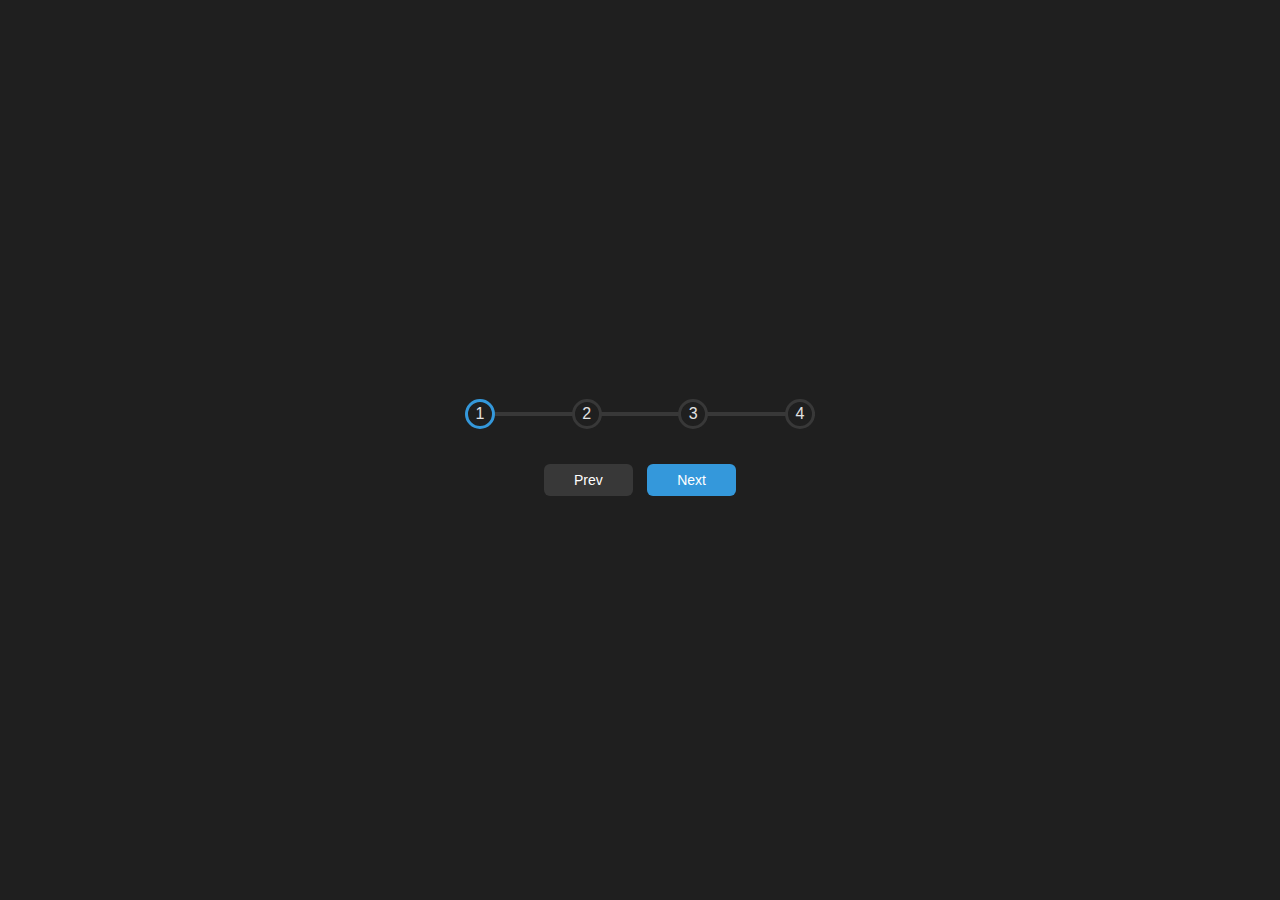
<file: mini-front-demo/setp/index.html>
<!DOCTYPE html>
<html lang="en">
<head>
    <meta charset="utf-8"/>
    <meta name="viewport" content="width=device-width, initial-scale=1.0" />
    <link rel="stylesheet" href="style.css" />
    <title>Progress Setps</title>
</head>
<body>
    <div class="container">
        <div class="progress-container">
            <div class="progress" id="progress"></div>
            <div class="circle active">1</div>
            <div class="circle">2</div>
            <div class="circle">3</div>
            <div class="circle">4</div>
        </div>
        <button class="btn" id="prev" disabled>Prev</button>
        <button class="btn" id="next">Next</button>
    </div>
    <script src="script.js"></script>
</body>
</html>
</file>
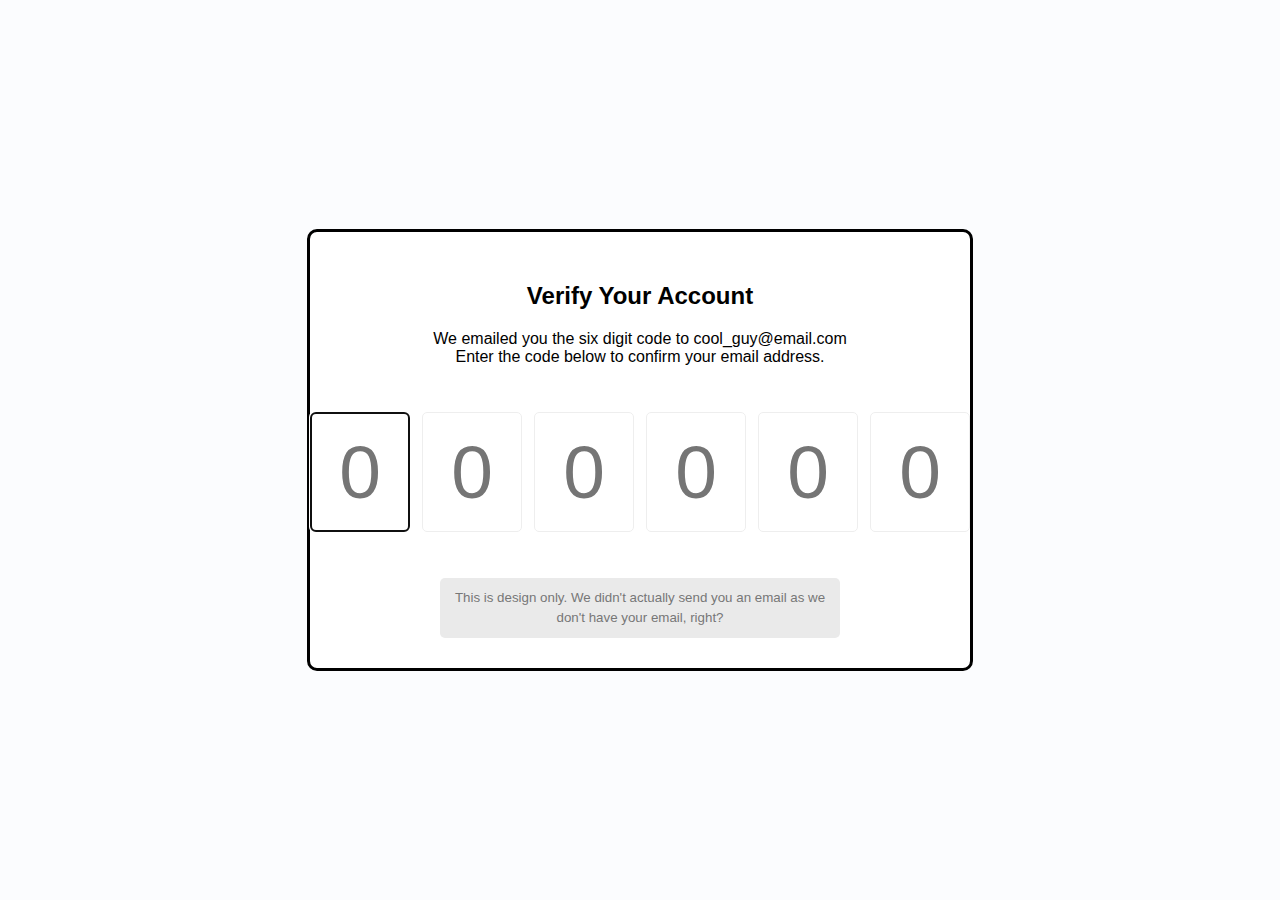
<file: mini-front-demo/verify-account/index.html>
<!DOCTYPE html>
<html lang="en">
    <head>
        <meta charset="utf-8"/>
        <meta name="viewport" content="width=device-width, initial-scale=1.0" />
        <link rel="stylesheet" href="style.css"/>
        <title>Verify Account</title>
    </head>
    <body>
        <div class="container">
            <h2>Verify Your Account</h2>
            <p>We emailed you the six digit code to cool_guy@email.com <br/> Enter the code below to confirm your email address.</p>
            <div class="code-container">
                <input type="number" class="code" placeholder="0" min="0" max="9" required>
                <input type="number" class="code" placeholder="0" min="0" max="9" required>
                <input type="number" class="code" placeholder="0" min="0" max="9" required>
                <input type="number" class="code" placeholder="0" min="0" max="9" required>
                <input type="number" class="code" placeholder="0" min="0" max="9" required>
                <input type="number" class="code" placeholder="0" min="0" max="9" required>
            </div>
            <small class="info">
                This is design only. We didn't actually send you an email as we don't have your email, right?
            </small>
        </div>
    </body>
    <script src="script.js"></script>
</html>
</file>
<file: mini-front-demo/setp/style.css>
:root {
    --line-border-fill: #3498db;
    --line-border-empty: #383838;
  
  }


  /* 这段 CSS 代码指定了全局的 box-sizing 属性为 border-box。这意味着在页面中的所有元素，包括 <div>、<p> 和其他 HTML 元素，都会采用 border-box 盒模型。

使用 border-box 盒模型时，元素的宽度和高度包括内容、内边距和边框，而不包括外边距。这样做的好处是更容易控制元素的尺寸，特别是在处理布局时更加方便。

这一行通用的 CSS 代码可以确保整个页面中的元素都遵循相同的盒模型规则，从而提高了页面布局的一致性和可预测性。 */

  * {
    box-sizing: border-box;
  }


  /* background-color: #1f1f1f;：将页面的背景颜色设定为深灰色。
font-family: 'Muli', sans-serif;：指定页面中文本的字体，首选 Muli 字体，如果无法加载则使用 sans-serif 作为后备字体。
display: flex;：使用 Flexbox 布局模型，使得 body 的子元素可以灵活地布局。
align-items: center;：在交叉轴上居中对齐 body 的子元素。
justify-content: center;：在主轴上居中对齐 body 的子元素。
height: 100vh;：将 body 的高度设置为视口高度的 100%，确保整个页面都被填满。
overflow: hidden;：隐藏 body 内容溢出部分的滚动条。
margin: 0;：移除 body 的默认外边距，确保页面内容紧贴窗口。 */
  body {
    background-color: #1f1f1f;
    font-family: 'Muli', sans-serif;
    display: flex;
    align-items: center;
    justify-content: center;
    height: 100vh;
    overflow: hidden;
    margin: 0;
  }

  .container {
    text-align: center;
  }

  /* 这段 CSS 代码定义了一个名为 ".progress-container" 的类，该类具有以下样式设置：

display: flex;：使用 Flexbox 布局模型，使得 ".progress-container" 内部的元素可以灵活地布局。
justify-content: space-between;：在 ".progress-container" 内部的元素之间均匀分布空间，左右两端贴近容器边界。
position: relative;：将 ".progress-container" 设置为相对定位，这意味着内部绝对定位的元素将以此容器作为参考对象。
margin-bottom: 30px;：在 ".progress-container" 下方留出 30 像素的外边距。
max-width: 100%;：设置最大宽度为父元素的100%，以确保容器可以根据父元素的大小进行调整。
width: 350px;：设置容器的宽度为 350 像素。
这些样式的组合可用于创建一个带有灵活布局的进度条容器，该容器内部的元素会根据上述规则进行排列和定位。 */
  .progress-container {
    display: flex;
    justify-content: space-between;
    position: relative;
    margin-bottom: 30px;
    max-width: 100%;
    width: 350px;
  }

  /* 这段CSS代码定义了一个.progress-container类的伪元素 ::before 的样式：

content: '';：设置伪元素的内容为空。
background-color: var(--line-border-empty);：使用CSS变量--line-border-empty来指定伪元素的背景颜色。
position: absolute;：将伪元素进行绝对定位，相对于.progress-container进行定位。
top: 50%;：将伪元素的顶部位置设置为其父元素高度的50%。
left: 0;：将伪元素的左侧位置设置为其父元素的左边缘。
transform: translateY(-50%);：通过transform属性将伪元素在垂直方向上向上平移50%，以实现垂直居中。
height: 4px;：设置伪元素的高度为4像素。
width: 100%;：将伪元素的宽度设置为其父元素的100%。
z-index: -1;：将伪元素的堆叠顺序设为-1，使其位于普通文档流的下方。
这些样式的组合用于创建一个位于.progress-container之前的伪元素，通常用于表示进度条的底部线条或边界。 */
  .progress-container::before {
    content: '';
    background-color: var(--line-border-empty);
    position: absolute;
    top: 50%;
    left: 0;
    transform: translateY(-50%);
    height: 4px;
    width: 100%;
    z-index: -1;
    }

    /* 这段 CSS 代码定义了一个名为 ".progress" 的类，该类具有以下样式设置：

    background-color: var(--line-border-fill);：使用 CSS 变量 --line-border-fill 来指定进度条的背景颜色。
    position: absolute;：将进度条设置为绝对定位，相对于其最近的已定位父元素进行定位。
    top: 50%;：将进度条的顶部位置设置为其父元素高度的50%。
    left: 0;：将进度条的左侧位置设置为其父元素的左边缘。
    transform: translateY(-50%);：通过 transform 属性将进度条在垂直方向上向上平移50%，以实现垂直居中。
    height: 4px;：设置进度条的高度为 4 像素。
    width: 0%;：初始时将进度条的宽度设置为 0，表示初始状态下没有进度。
    z-index: -1;：将进度条的堆叠顺序设为 -1，使其位于普通文档流的下方。
    transition: 0.4s ease;：添加过渡效果，当进度条的宽度发生变化时，将以 0.4 秒的时间以平滑的方式进行过渡。
    这些样式的组合用于创建一个表示进度的条形元素，它会根据外部条件的变化而动态调整宽度，同时提供了过渡效果以增强用户体验。 */
    .progress {
        background-color: var(--line-border-fill);
        position: absolute;
        top: 50%;
        left: 0;
        transform: translateY(-50%);
        height: 4px;
        width: 0%;
        z-index: -1;
        transition: 0.4s ease;
      }


      /* 这段 CSS 代码定义了一个名为 ".circle" 的类，该类具有以下样式设置：

background-color: #1f1f1f;：将圆形元素的背景颜色设定为深灰色。
color: #e2e2e2;：指定圆形元素内文本的颜色为浅灰色。
border-radius: 50%;：将圆形元素的边框半径设置为宽度和高度的50%，从而创建一个圆形。
height: 30px; 和 width: 30px;：将圆形元素的高度和宽度都设置为30像素，使其成为一个正圆。
display: flex;：使用 Flexbox 布局模型，使得圆形元素的内容可以在水平和垂直方向上居中对齐。
align-items: center; 和 justify-content: center;：分别在交叉轴和主轴上将圆形元素的内容居中对齐。
border: 3px solid var(--line-border-empty);：设��圆形元素的边框为3像素宽，颜色使用 CSS 变量 --line-border-empty 指定。
transition: 0.4s ease;：添加过渡效果，以便在状态变化时以平滑的方式进行过渡。
这些样式的组合用于创建一个带有过渡效果的圆形元素，通常用于表示按钮、图标或其他小型交互式元素。 */

      .circle {
        background-color: #1f1f1f;
        color:#e2e2e2;
        border-radius: 50%;
        height: 30px;
        width: 30px;
        display: flex;
        align-items: center;
        justify-content: center;
        border: 3px solid var(--line-border-empty);
        transition: 0.4s ease;
      }

      .circle.active {
        border-color: var(--line-border-fill);
      }


      /* 这段 CSS 代码定义了一个名为 ".btn" 的类，该类具有以下样式设置：

background-color: var(--line-border-fill);：使用 CSS 变量 --line-border-fill 来指定按钮的背景颜色。
color: #fff;：将按钮文本颜色设置为白色。
border: 0;：移除按钮的边框。
border-radius: 6px;：设置按钮的圆角半径为 6 像素，使其拥有圆润的外观。
cursor: pointer;：将鼠标悬停在按钮上时的光标形状设置为手型，以表明按钮可点击。
font-family: inherit;：使按钮继承父元素的字体设置。
padding: 8px 30px;：设置按钮的内边距，分别为垂直方向 8 像素，水平方向 30 像素。
margin: 5px;：设置按钮的外边距为 5 像素，用于控制按钮与其他元素之间的间距。
font-size: 14px;：设置按钮文本的字号为 14 像素。
这些样式的组合用于创建一个具有统一风格和交互性的按钮，其外观和行为都符合通用的用户界面设计原则。 */

      .btn {
        background-color: var(--line-border-fill);
        color: #fff;
        border: 0;
        border-radius: 6px;
        cursor: pointer;
        font-family: inherit;
        padding: 8px 30px;
        margin: 5px;
        font-size: 14px;
      }
  
      /* 这段 CSS 代码定义了一个名为 ".btn" 的类在激活状态下的样式：

:active 伪类表示用户已经通过鼠标按下按钮但尚未释放时的状态。
transform: scale(0.98);：在按钮处于激活状态时，将按钮进行缩放，使其整体尺寸减小到原来的 98%。
这个样式规则用于创建一个视觉上的反馈效果，以增强用户交互体验。当用户点击按钮时，按钮会略微缩小，传达出按钮已被按下的视觉提示。 */

      .btn:active {
        transform: scale(0.98);
      }
      
      /* 这段 CSS 代码定义了一个名为 ".btn" 的类在获取焦点时的样式：

      :focus 伪类表示用户已经将焦点放在按钮上时的状态。
      outline: 0;：在按钮获取焦点时，移除默认的轮廓线。
      这个样式规则通常用于定制化按钮在获取焦点时的外观，通过移除默认的轮廓线来改善视觉效果。 */
      .btn:focus {
        outline: 0;
      }

      /* 这段 CSS 代码定义了一个名为 ".btn" 的类在被禁用状态下的样式：

:disabled 伪类表示元素处于禁用状态时的样式。
background-color: var(--line-border-empty);：将按钮的背景颜色设置为 CSS 变量 --line-border-empty 指定的颜色，以反映按钮不可用的状态。
cursor: not-allowed;：将鼠标光标形状设置为“not-allowed”，表示该按钮当前不可用。
这个样式规则用于清晰地显示出按钮处于禁用状态，同时通过改变鼠标光标形状来提示用户无法与该按钮进行交互。 */
.btn:disabled {
    background-color: var(--line-border-empty);
    cursor: not-allowed;
  }
</file>
<file: mini-front-demo/verify-account/style.css>
* {
    box-sizing: border-box;
}

body {
    background-color: #fbfcfe;
    font-family: 'Muli', sans-serif;
    display: flex;
    align-items: center;
    justify-content: center;
    height: 100vh;
    overflow: hidden;
    margin: 0;
}

.container {
    background-color: #fff;
    border: 3px #000 solid;
    border-radius: 10px;
    padding: 30px;
    max-width: 1000px;
    text-align: center;
}

.code-container {
    display: flex;
    align-items: center;
    justify-content: center;
    margin: 40px 0;
}

.code {
    caret-color: transparent;
    border-radius: 5px;
    font-size: 75px;
    height: 120px;
    width: 100px;
    border: 1px solid #eee;
    margin: 1%;
    text-align: center;
    font-weight: 300;
    -moz-appearance: textfield;
}

.code::-webkit-outer-spin-button,
.code::-webkit-inner-spin-button {
  -webkit-appearance: none;
  margin: 0;
}

.code:valid {
  border-color: #3498db;
  box-shadow: 0 10px 10px -5px rgba(0, 0, 0, 0.25);
}

.info {
  background-color: #eaeaea;
  display: inline-block;
  padding: 10px;
  line-height: 20px;
  max-width: 400px;
  color: #777;
  border-radius: 5px;
}

@media (max-width: 600px) {
  .code-container {
    flex-wrap: wrap;
  }

  .code {
    font-size: 60px;
    height: 80px;
    max-width: 70px;
  }
}
</file>
